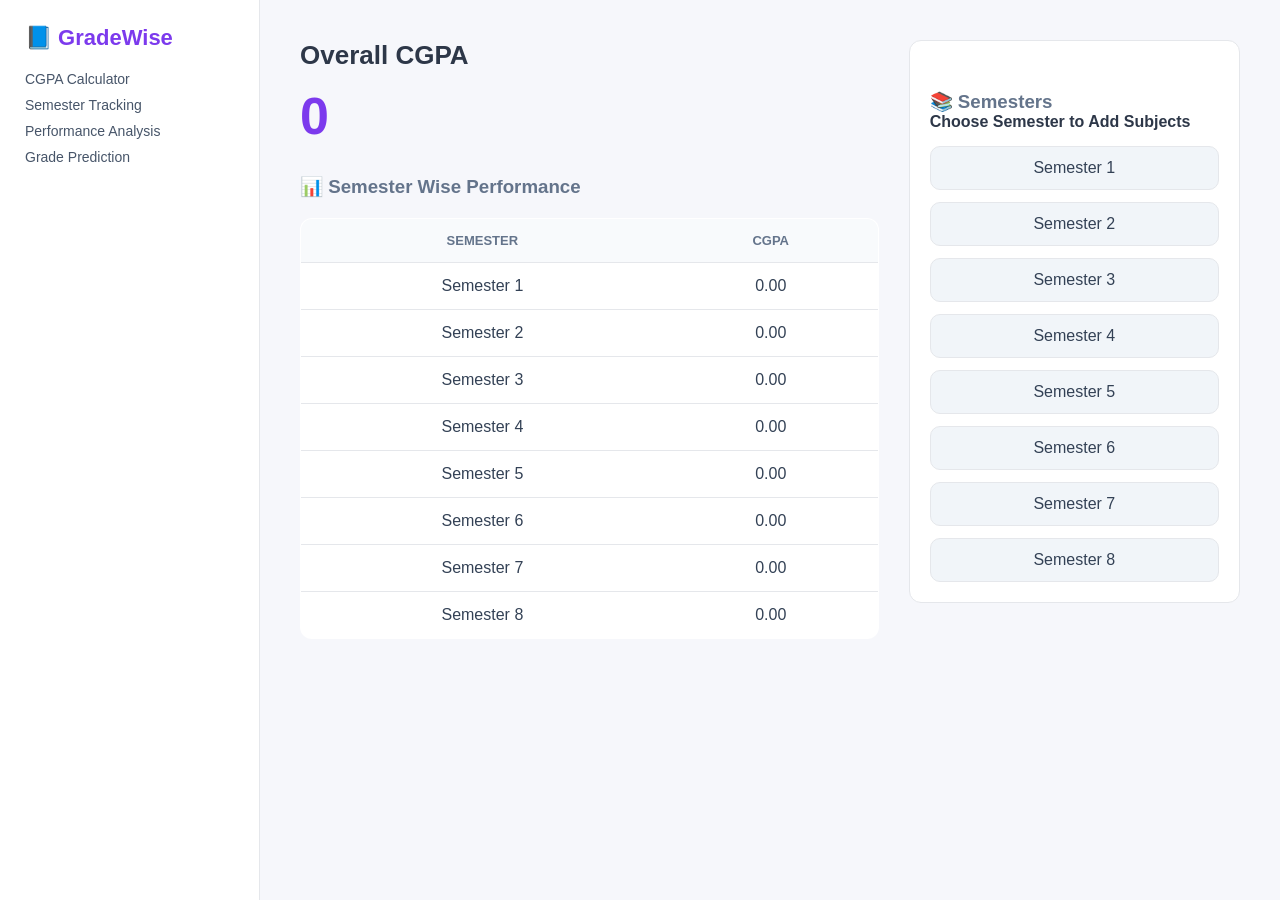
<file: index.html>
<!DOCTYPE html>
<html>
<head>
  <title>GradeWise Dashboard</title>
  <link rel="stylesheet" href="style.css">
</head>
<body>

<div class="layout">

  <!-- SIDEBAR -->
  <div class="sidebar">
    <h2>📘 GradeWise</h2>

    
    <p>CGPA Calculator</p>
    <p>Semester Tracking</p>
    <p>Performance Analysis</p>
    <p>Grade Prediction</p>
  </div>

  <!-- MAIN -->
  <div class="main">

    <div class="dashboard-grid">

      <!-- LEFT SECTION -->
      <div class="left-panel">

        <h2>Overall CGPA</h2>

        <div class="cgpa-box">
          <span id="overallCGPA">0.00</span>
        </div>

        <h3>📊 Semester Wise Performance</h3>

        <table class="summary-table">
          <thead>
            <tr>
              <th>Semester</th>
              <th>CGPA</th>
            </tr>
          </thead>
          <tbody id="semesterSummary"></tbody>
        </table>

      </div>

      <!-- RIGHT SECTION (SEM BUTTONS ALWAYS VISIBLE) -->
      <div class="right-panel">

        <h3>📚 Semesters</h3>
        <h4>Choose Semester to Add Subjects</h4>

        <div class="sem-buttons">
          <a href="semester.html?sem=1">Semester 1</a>
          <a href="semester.html?sem=2">Semester 2</a>
          <a href="semester.html?sem=3">Semester 3</a>
          <a href="semester.html?sem=4">Semester 4</a>
          <a href="semester.html?sem=5">Semester 5</a>
          <a href="semester.html?sem=6">Semester 6</a>
          <a href="semester.html?sem=7">Semester 7</a>
          <a href="semester.html?sem=8">Semester 8</a>
        </div>

      </div>

    </div>

  </div>

</div>

<script src="app.js"></script>
</body>
</html>
</file>
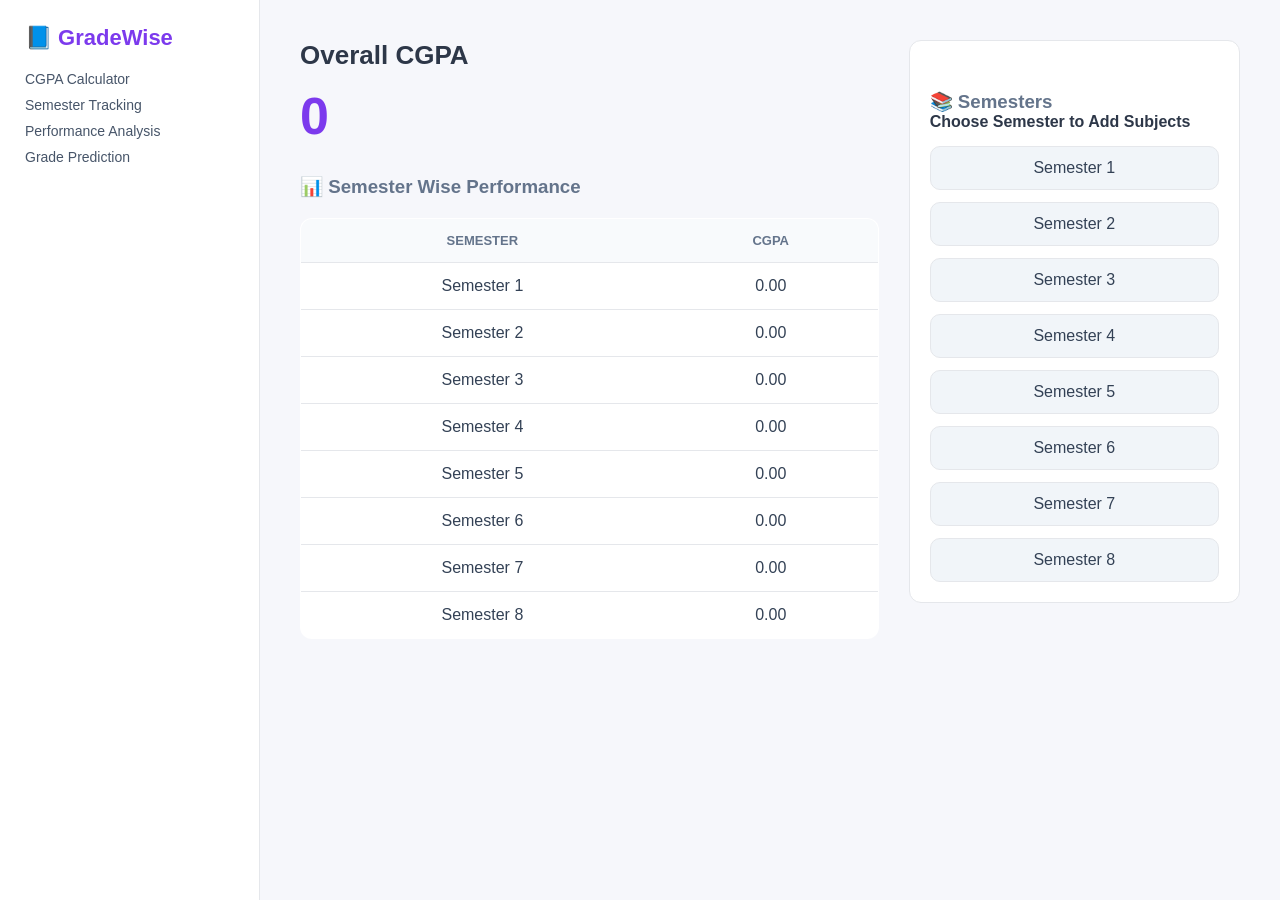
<file: dashboard.html>
<!DOCTYPE html>
<html>
<head>
  <title>GradeWise Dashboard</title>
  <link rel="stylesheet" href="style.css">
</head>
<body>

<div class="layout">

  <!-- SIDEBAR -->
  <div class="sidebar">
    <h2>📘 GradeWise</h2>

    
    <p>CGPA Calculator</p>
    <p>Semester Tracking</p>
    <p>Performance Analysis</p>
    <p>Grade Prediction</p>
  </div>

  <!-- MAIN -->
  <div class="main">

    <div class="dashboard-grid">

      <!-- LEFT SECTION -->
      <div class="left-panel">

        <h2>Overall CGPA</h2>

        <div class="cgpa-box">
          <span id="overallCGPA">0.00</span>
        </div>

        <h3>📊 Semester Wise Performance</h3>

        <table class="summary-table">
          <thead>
            <tr>
              <th>Semester</th>
              <th>CGPA</th>
            </tr>
          </thead>
          <tbody id="semesterSummary"></tbody>
        </table>

      </div>

      <!-- RIGHT SECTION (SEM BUTTONS ALWAYS VISIBLE) -->
      <div class="right-panel">

        <h3>📚 Semesters</h3>
        <h4>Choose Semester to Add Subjects</h4>

        <div class="sem-buttons">
          <a href="semester.html?sem=1">Semester 1</a>
          <a href="semester.html?sem=2">Semester 2</a>
          <a href="semester.html?sem=3">Semester 3</a>
          <a href="semester.html?sem=4">Semester 4</a>
          <a href="semester.html?sem=5">Semester 5</a>
          <a href="semester.html?sem=6">Semester 6</a>
          <a href="semester.html?sem=7">Semester 7</a>
          <a href="semester.html?sem=8">Semester 8</a>
        </div>

      </div>

    </div>

  </div>

</div>

<script src="app.js"></script>
</body>
</html>
</file>
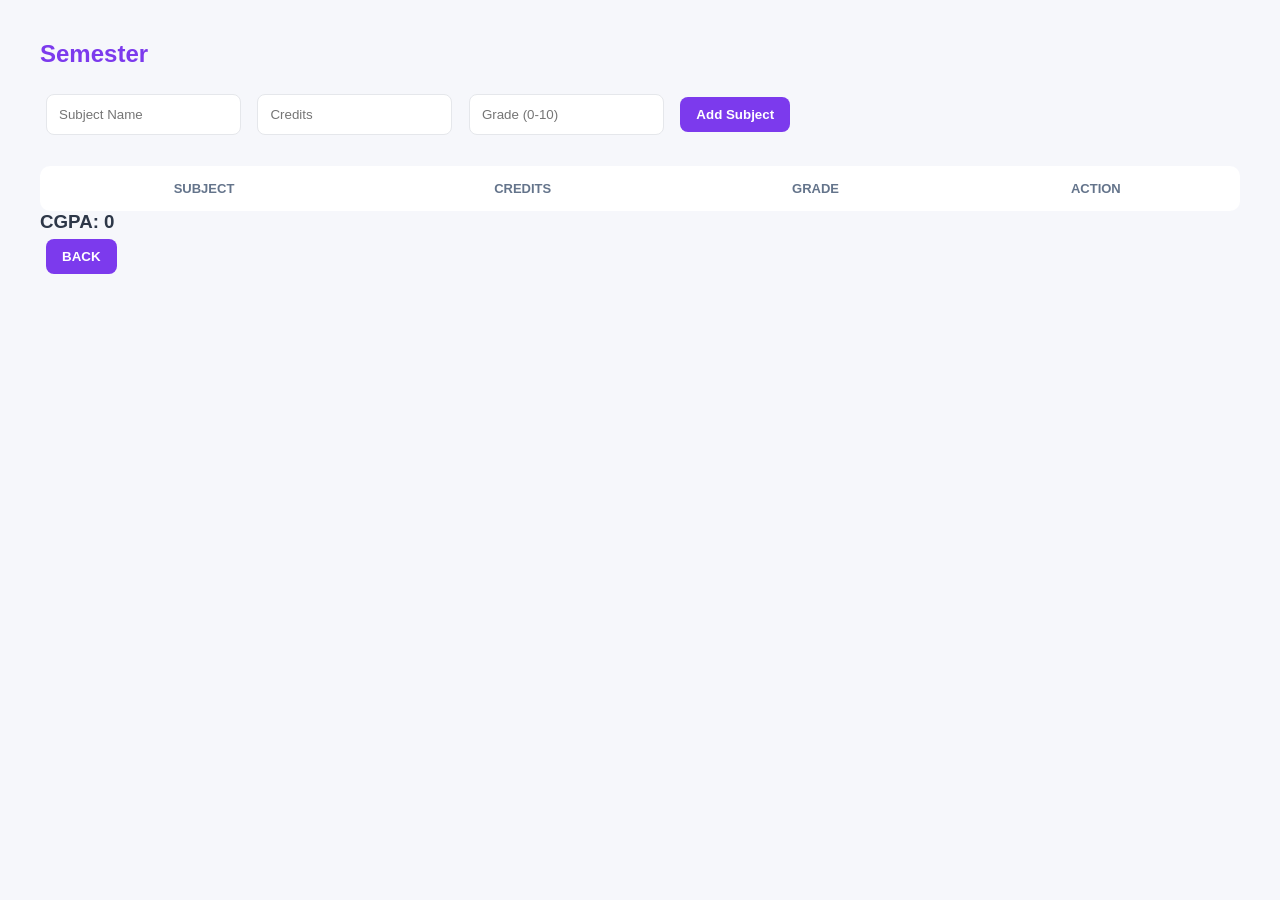
<file: semester.html>
<!DOCTYPE html>
<html>
<head>
  <title>Semester</title>
  <link rel="stylesheet" href="style.css">
</head>
<body>

<div class="container">

  <h2 id="title">Semester</h2>

  <input id="subject" placeholder="Subject Name">
  <input id="credits" type="number" placeholder="Credits">
  <input id="grade" type="number" placeholder="Grade (0-10)">

  <button onclick="addSubject()">Add Subject</button>

  <table>
    <thead>
      <tr>
        <th>Subject</th>
        <th>Credits</th>
        <th>Grade</th>
        <th>Action</th>
      </tr>
    </thead>
    <tbody id="table"></tbody>
  </table>

  <h3>CGPA: <span id="cgpa">0.00</span></h3>
  <button>BACK</button>

</div>

<script src="app.js"></script>
</body>
</html>
</file>
<file: style.css>
* {
  margin: 0;
  padding: 0;
  box-sizing: border-box;
  font-family: "Segoe UI", sans-serif;
}

body {
  background: #f6f7fb;
  color: #2d3748;
}

/* ---------------- LAYOUT ---------------- */
.layout {
  display: flex;
  min-height: 100vh;
}

/* ---------------- SIDEBAR ---------------- */
.sidebar {
  width: 260px;
  background: #ffffff;
  padding: 25px;
  border-right: 1px solid #e5e7eb;
}

.sidebar h2 {
  font-size: 22px;
  margin-bottom: 20px;
  color: #7c3aed;
}

.features-title {
  margin-top: 25px;
  font-size: 12px;
  color: #94a3b8;
  letter-spacing: 1px;
  text-transform: uppercase;
}

.sidebar p {
  margin: 10px 0;
  color: #475569;
  font-size: 14px;
}

/* ---------------- MAIN ---------------- */
.main {
  flex: 1;
  padding: 40px;
}

.main h2 {
  font-size: 26px;
  margin-bottom: 10px;
}

.main h3 {
  margin-top: 30px;
  color: #64748b;
}

/* ---------------- CGPA BOX ---------------- */
.cgpa-box {
  font-size: 52px;
  font-weight: bold;
  color: #7c3aed;
  margin: 15px 0;
}

/* ---------------- SEM GRID ---------------- */
.sem-grid {
  margin-top: 25px;
  display: grid;
  grid-template-columns: repeat(4, 1fr);
  gap: 15px;
}

.sem-grid a {
  background: #ffffff;
  padding: 16px;
  text-align: center;
  border-radius: 12px;
  text-decoration: none;
  color: #334155;
  border: 1px solid #e5e7eb;
  transition: 0.2s;
}

.sem-grid a:hover {
  background: #f1f5f9;
  border: 1px solid #7c3aed;
  transform: translateY(-3px);
}

/* ---------------- CONTAINER ---------------- */
.container {
  padding: 40px;
}

.container h2 {
  margin-bottom: 20px;
  color: #7c3aed;
}

/* ---------------- INPUT ---------------- */
input {
  padding: 12px;
  margin: 6px;
  border-radius: 8px;
  border: 1px solid #e5e7eb;
  background: #ffffff;
}

input:focus {
  border-color: #7c3aed;
  outline: none;
}

/* ---------------- BUTTON ---------------- */
button {
  padding: 10px 16px;
  margin: 6px;
  background: #7c3aed;
  border: none;
  border-radius: 8px;
  cursor: pointer;
  color: white;
  font-weight: 600;
}

button:hover {
  background: #6d28d9;
}

/* ---------------- TABLE ---------------- */
table {
  margin-top: 25px;
  width: 100%;
  border-collapse: collapse;
  background: #ffffff;
  border-radius: 10px;
  overflow: hidden;
  border: 1px solid #e5e7eb;
}

th, td {
  padding: 14px;
  text-align: center;
  border-bottom: 1px solid #e5e7eb;
}

th {
  color: #64748b;
  font-size: 13px;
  text-transform: uppercase;
}

.summary-table {
  margin-top: 20px;
  width: 100%;
  border-collapse: collapse;
  background: #ffffff;
  border-radius: 12px;
  overflow: hidden;
  border: 1px solid #e5e7eb;
}

.summary-table th,
.summary-table td {
  padding: 14px;
  text-align: center;
  border-bottom: 1px solid #e5e7eb;
}

.summary-table th {
  background: #f8fafc;
  color: #64748b;
  font-size: 13px;
  text-transform: uppercase;
}

.summary-table td {
  color: #334155;
}

.dashboard-grid {
  display: flex;
  gap: 30px;
}

/* LEFT PANEL */
.left-panel {
  flex: 2;
}

/* RIGHT PANEL */
.right-panel {
  flex: 1;
  background: #ffffff;
  border: 1px solid #e5e7eb;
  padding: 20px;
  border-radius: 12px;
  height: fit-content;
}

/* SEMESTER BUTTONS */
.sem-buttons {
  display: flex;
  flex-direction: column;
  gap: 12px;
  margin-top: 15px;
}

.sem-buttons a {
  text-decoration: none;
  padding: 12px;
  text-align: center;
  border-radius: 10px;
  background: #f1f5f9;
  color: #334155;
  border: 1px solid #e5e7eb;
  transition: 0.2s;
}

.sem-buttons a:hover {
  background: #e2e8f0;
  border: 1px solid #7c3aed;
  transform: translateX(4px);
}

/* ---------------- RESPONSIVE ---------------- */
@media (max-width: 768px) {
  .layout {
    flex-direction: column;
  }

  .sidebar {
    width: 100%;
  }

  .sem-grid {
    grid-template-columns: repeat(2, 1fr);
  }
}
</file>
